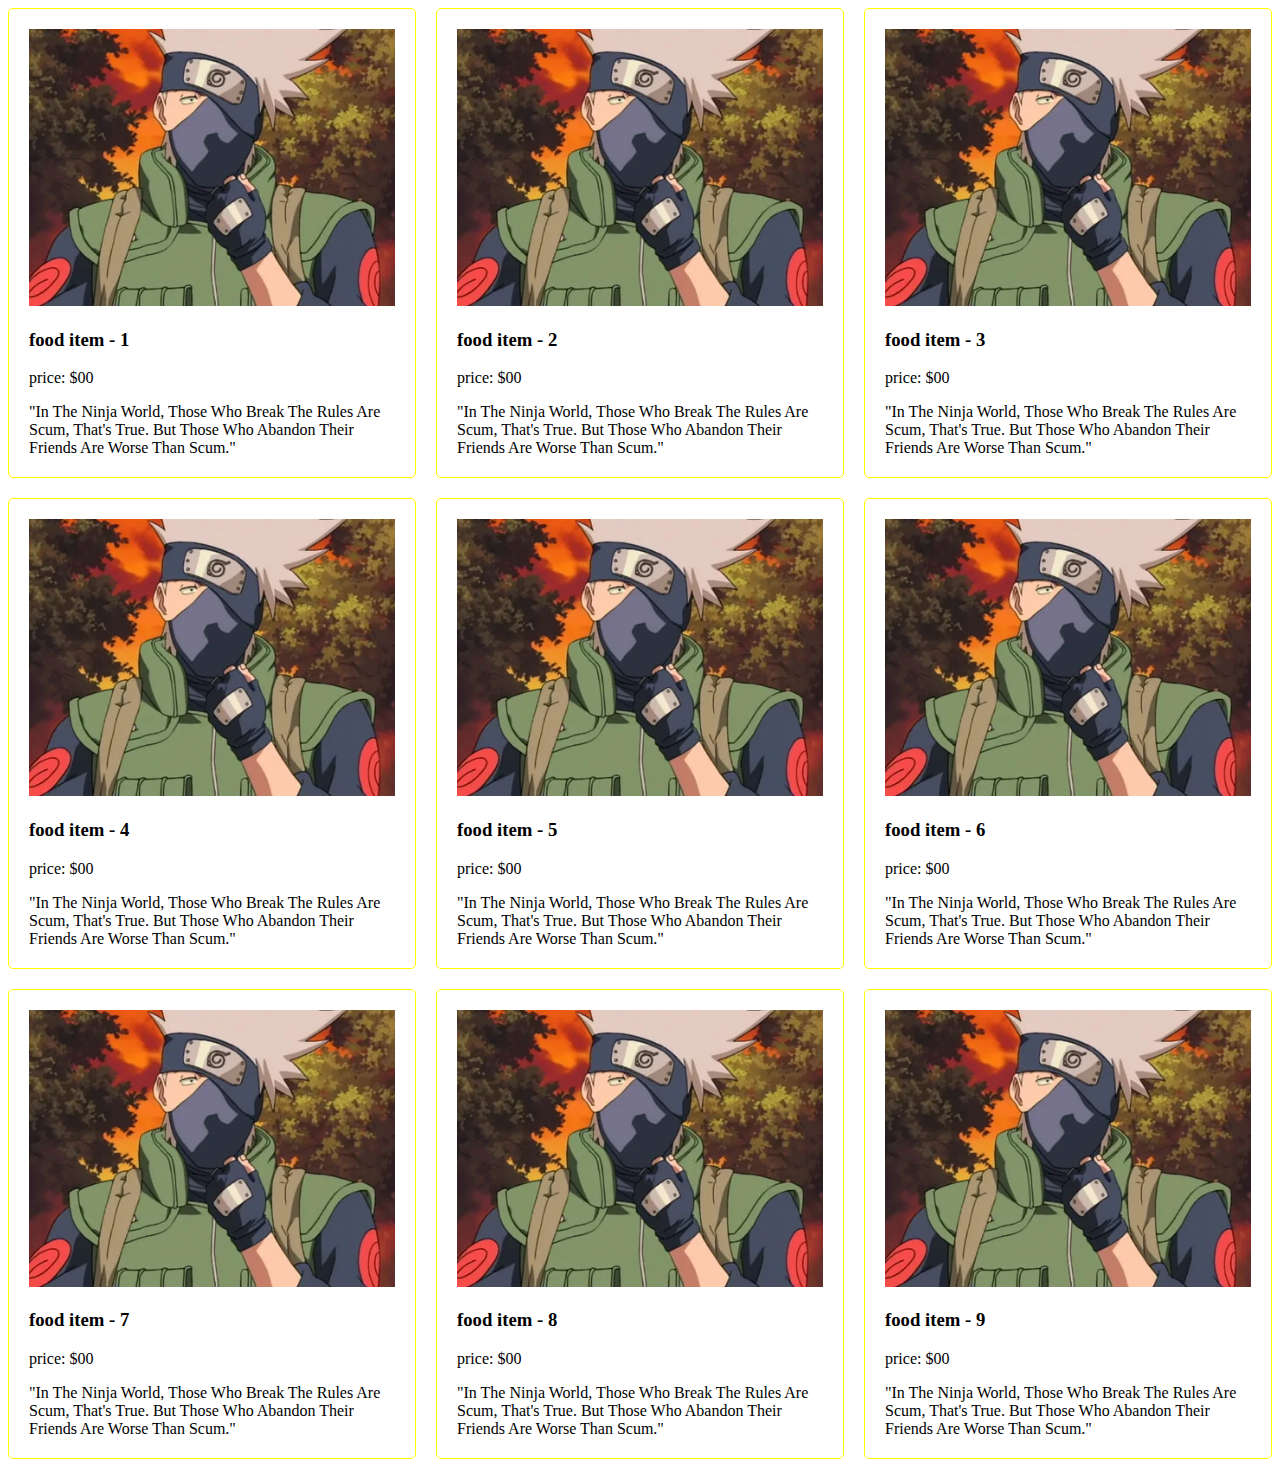
<file: Flex-Grid/index.html>
<!DOCTYPE html>
<html lang="en">
  <head>
    <meta charset="UTF-8" />
    <meta name="viewport" content="width=device-width, initial-scale=1.0" />
    <title>Grid and FLEX</title>
    <style>
      .container {
        display: grid;
        grid-template-columns: repeat(3, 1fr);
        gap: 20px;
      }
      .food {
        border: 1px solid yellow;
        padding: 20px;
        border-radius: 5px;
      }
      .food img {
        width: 100%;
      }

      /*small device*/
      @media screen and (max-width: 576px) {
        .container {
          grid-template-columns: repeat(1, 1fr);
        }
      }
    </style>
  </head>
  <body>
    <div class="container">
      <div class="food">
        <img src="images/i.webp" alt="" />
        <h3>food item - 1</h3>
        <p>price: $00</p>
        "In The Ninja World, Those Who Break The Rules Are Scum, That's True. But Those Who Abandon Their Friends Are Worse Than Scum."
      </div>
      <div class="food">
        <img src="images/i.webp" alt="" />
        <h3>food item - 2</h3>
        <p>price: $00</p>
        "In The Ninja World, Those Who Break The Rules Are Scum, That's True. But Those Who Abandon Their Friends Are Worse Than Scum."
      </div>
      <div class="food">
        <img src="images/i.webp" alt="" />
        <h3>food item - 3</h3>
        <p>price: $00</p>
        "In The Ninja World, Those Who Break The Rules Are Scum, That's True. But Those Who Abandon Their Friends Are Worse Than Scum."
      </div>
      <div class="food">
        <img src="images/i.webp" alt="" />
        <h3>food item - 4</h3>
        <p>price: $00</p>
        "In The Ninja World, Those Who Break The Rules Are Scum, That's True. But Those Who Abandon Their Friends Are Worse Than Scum."
      </div>
      <div class="food">
        <img src="images/i.webp" alt="" />
        <h3>food item - 5</h3>
        <p>price: $00</p>
        "In The Ninja World, Those Who Break The Rules Are Scum, That's True. But Those Who Abandon Their Friends Are Worse Than Scum."
      </div>
      <div class="food">
        <img src="images/i.webp" alt="" />
        <h3>food item - 6</h3>
        <p>price: $00</p>
        "In The Ninja World, Those Who Break The Rules Are Scum, That's True. But Those Who Abandon Their Friends Are Worse Than Scum."
      </div>
      <div class="food">
        <img src="images/i.webp" alt="" />
        <h3>food item - 7</h3>
        <p>price: $00</p>
        "In The Ninja World, Those Who Break The Rules Are Scum, That's True. But Those Who Abandon Their Friends Are Worse Than Scum."
      </div>
      <div class="food">
        <img src="images/i.webp" alt="" />
        <h3>food item - 8</h3>
        <p>price: $00</p>
        "In The Ninja World, Those Who Break The Rules Are Scum, That's True. But Those Who Abandon Their Friends Are Worse Than Scum."
      </div>
      <div class="food">
        <img src="images/i.webp" alt="" />
        <h3>food item - 9</h3>
        <p>price: $00</p>
        "In The Ninja World, Those Who Break The Rules Are Scum, That's True. But Those Who Abandon Their Friends Are Worse Than Scum."
      </div>
    </div>
  </body>
</html>
</file>
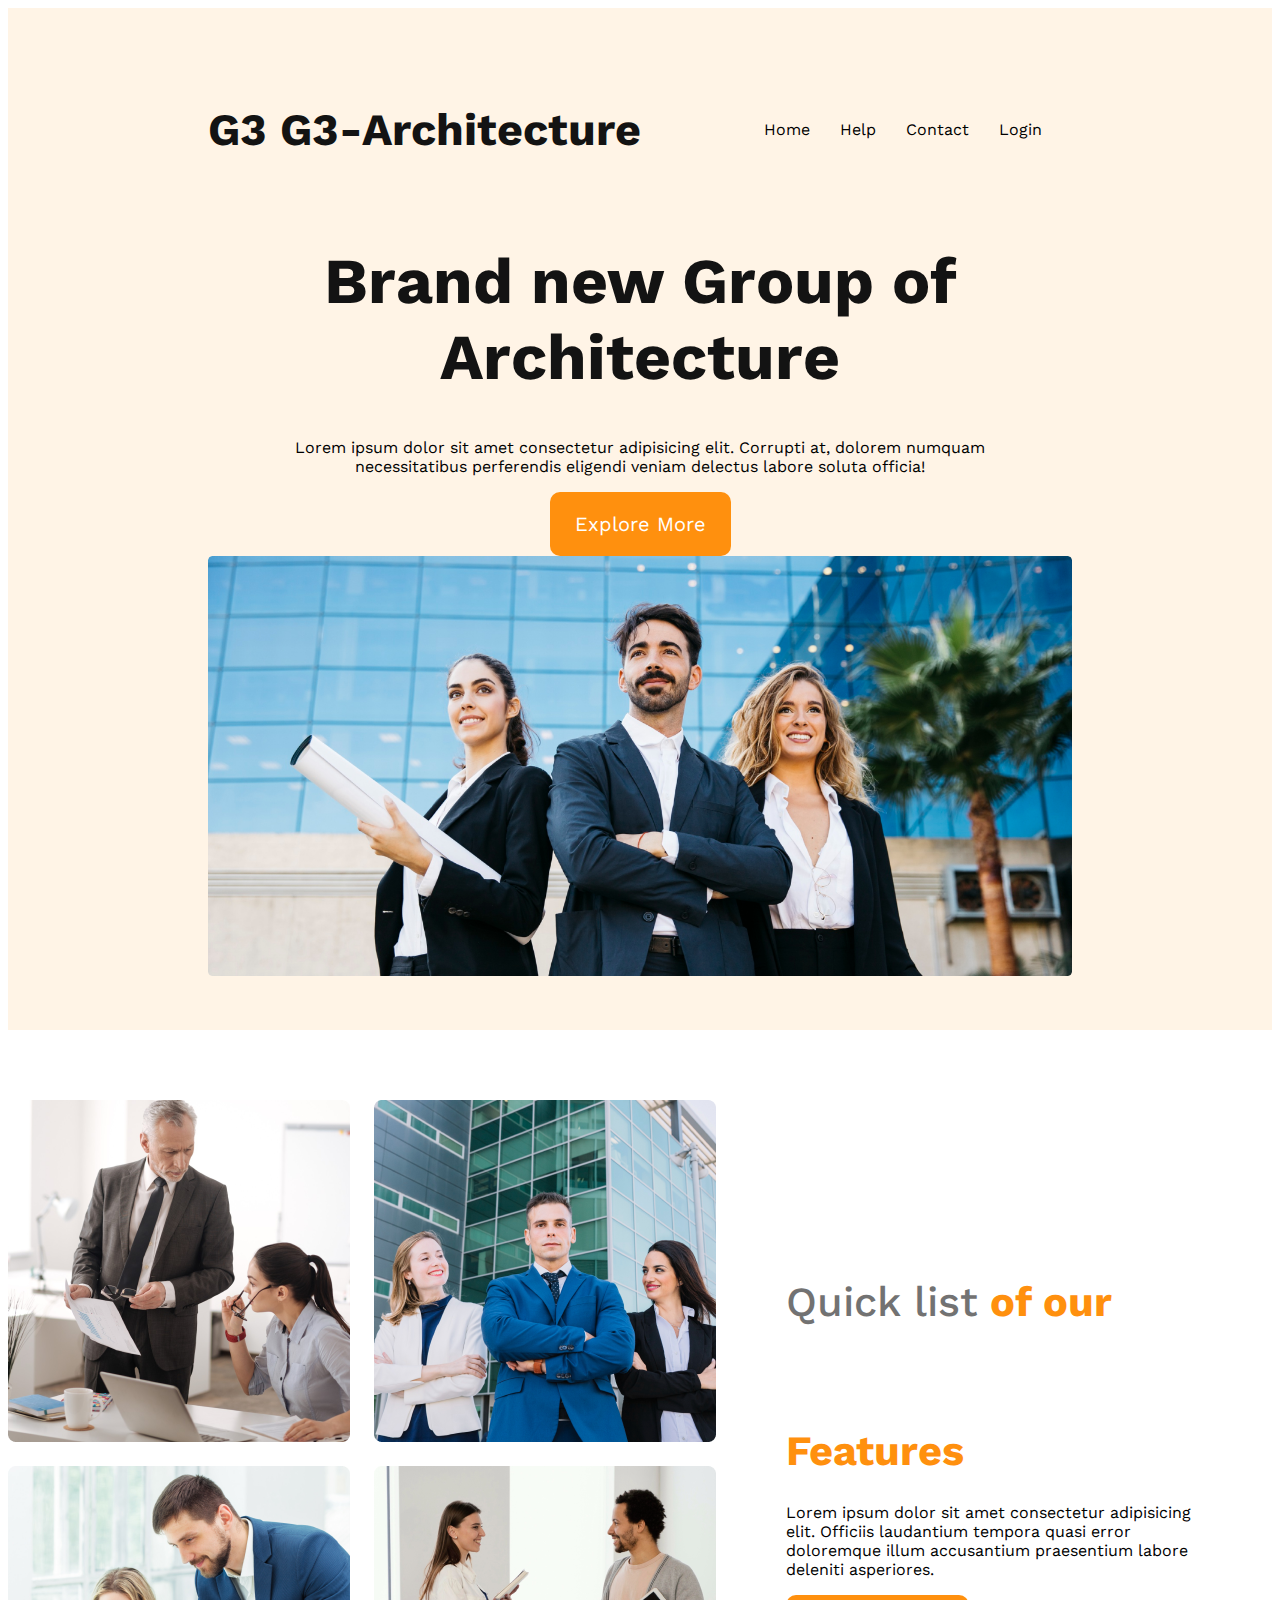
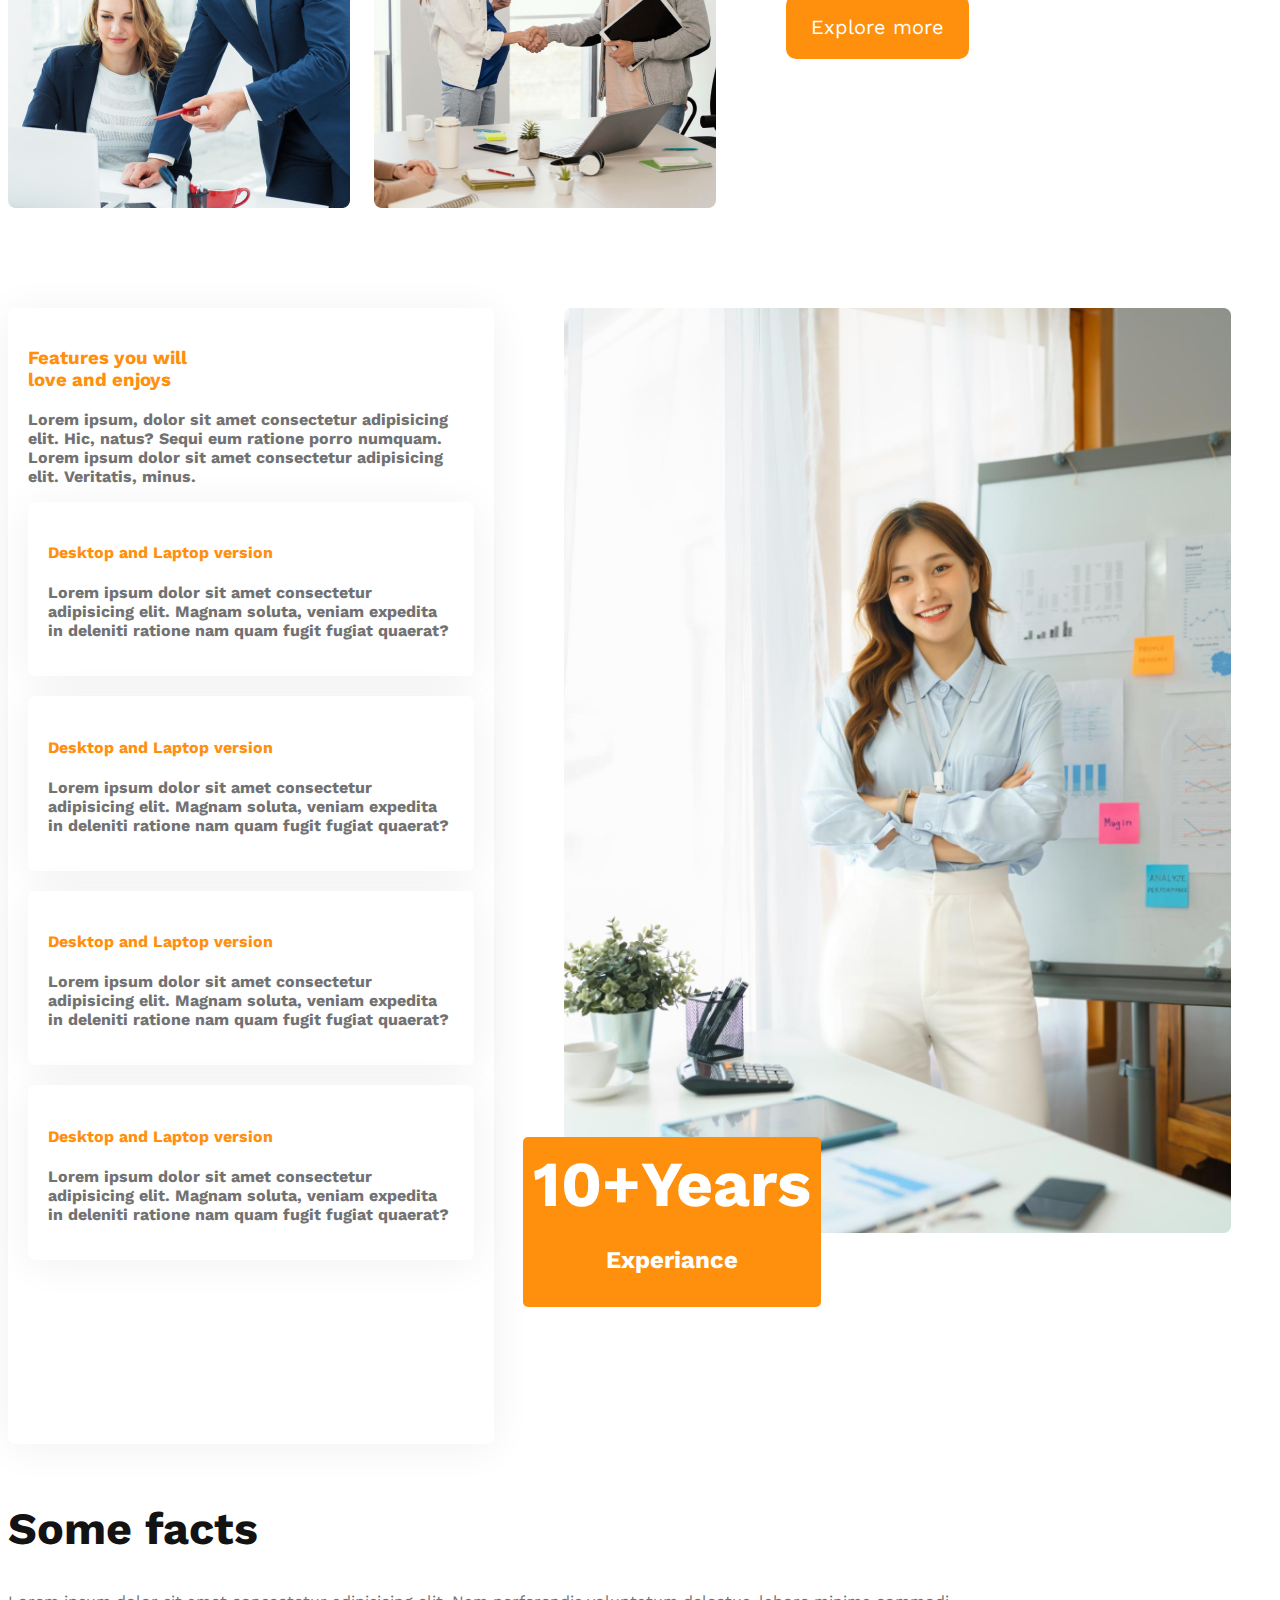
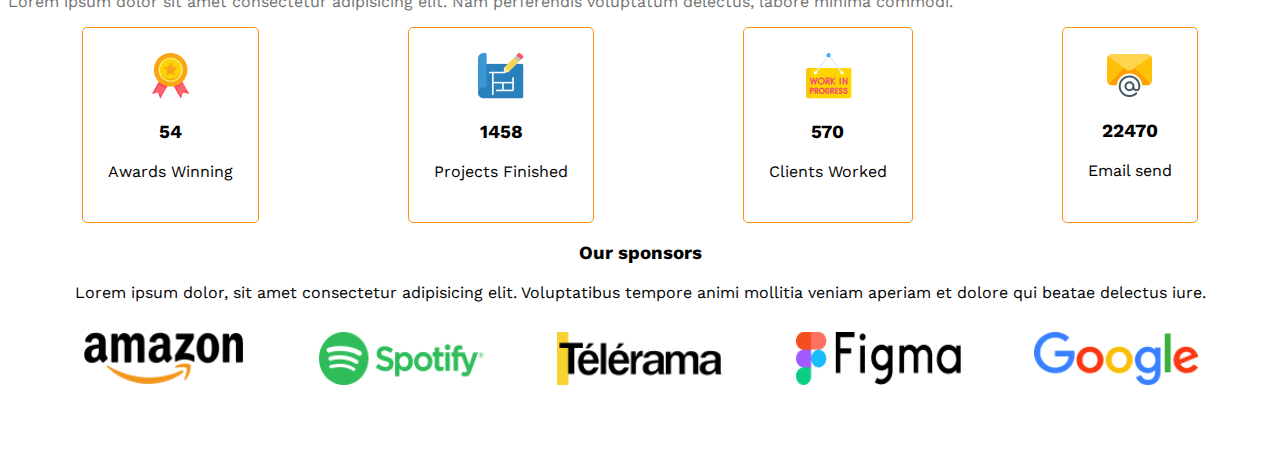
<file: g3-architecture-website/index.html>
<!DOCTYPE html>
<html lang="en">
  <head>
    <meta charset="UTF-8" />
    <meta name="viewport" content="width=device-width, initial-scale=1.0" />
    <title>G3-Architecture</title>
    <link rel="stylesheet" href="css/style.css" />
  </head>
  <body>
    <header>
      <nav>
        <h3 class="section-title">G3 G3-Architecture</h3>
        <ul>
          <li><a href=""></a>Home</li>
          <li><a href=""></a>Help</li>
          <li><a href=""></a>Contact</li>
          <li><a href=""></a>Login</li>
        </ul>
      </nav>

      <div class="banner">
        <div class="banner-content">
          <h1 class="banner-title">Brand new Group of Architecture</h1>
          <p banner-description>
            Lorem ipsum dolor sit amet consectetur adipisicing elit. Corrupti at, dolorem numquam necessitatibus perferendis eligendi veniam delectus
            labore soluta officia!
          </p>
          <button class="btn-primary">Explore More</button>
        </div>
        <img src="images/banner.png" alt="" />
      </div>
    </header>

    <!--main section start-->
    <main>
      <section class="team-container">
        <div class="team-image">
          <img src="images/team1.png" alt="" />
          <img src="images/team2.png" alt="" />
          <img src="images/team3.png" alt="" />
          <img src="images/team4.png" alt="" />
        </div>

        <div class="team-content">
          <h1 class="team-title">
            <span class="quick-list">Quick list</span> <span class="of-our">of our</span> <span class="features">Features</span>
          </h1>
          <p class="team-description">
            Lorem ipsum dolor sit amet consectetur adipisicing elit. Officiis laudantium tempora quasi error doloremque illum accusantium praesentium
            labore deleniti asperiores.
          </p>
          <button class="btn-primary">Explore more</button>
        </div>
      </section>
      <!-- features section-->
      <section class="features">
        <div class="features-content">
          <h3 class="features-title">
            Features you will <br />
            love and enjoys
          </h3>
          <p class="banner-description">
            Lorem ipsum, dolor sit amet consectetur adipisicing elit. Hic, natus? Sequi eum ratione porro numquam. Lorem ipsum dolor sit amet
            consectetur adipisicing elit. Veritatis, minus.
          </p>

          <div class="card">
            <h4>Desktop and Laptop version</h4>
            <p class="banner-description">
              Lorem ipsum dolor sit amet consectetur adipisicing elit. Magnam soluta, veniam expedita in deleniti ratione nam quam fugit fugiat
              quaerat?
            </p>
          </div>

          <div class="card">
            <h4>Desktop and Laptop version</h4>
            <p class="banner-description">
              Lorem ipsum dolor sit amet consectetur adipisicing elit. Magnam soluta, veniam expedita in deleniti ratione nam quam fugit fugiat
              quaerat?
            </p>
          </div>

          <div class="card">
            <h4>Desktop and Laptop version</h4>
            <p class="banner-description">
              Lorem ipsum dolor sit amet consectetur adipisicing elit. Magnam soluta, veniam expedita in deleniti ratione nam quam fugit fugiat
              quaerat?
            </p>
          </div>

          <div class="card">
            <h4>Desktop and Laptop version</h4>
            <p class="banner-description">
              Lorem ipsum dolor sit amet consectetur adipisicing elit. Magnam soluta, veniam expedita in deleniti ratione nam quam fugit fugiat
              quaerat?
            </p>
          </div>
        </div>

        <div class="features-img">
          <img src="images/architect.png" alt="" />
          <div class="ten-years-badge">
            <h2>10+Years</h2>
            <p>Experiance</p>
          </div>
        </div>
      </section>

      <section class="facts">
        <h2 class="section-title">Some facts</h2>
        <p class="banner-description">
          Lorem ipsum dolor sit amet consectetur adipisicing elit. Nam perferendis voluptatum delectus, labore minima commodi.
        </p>

        <div class="facts-card-container">
          <card>
            <img src="images/icons/ribon.png" alt="" />
            <h3 class="card-stats">54</h3>
            <p class="card-title">Awards Winning</p>
          </card>
          <card>
            <img src="images/icons/projects.png" alt="" />
            <h3 class="card-stats">1458</h3>
            <p class="card-title">Projects Finished</p>
          </card>
          <card>
            <img src="images/icons/customers.png" alt="" />
            <h3 class="card-stats">570</h3>
            <p class="card-title">Clients Worked</p>
          </card>
          <card>
            <img src="images/icons/email.png" alt="" />
            <h3 class="card-stats">22470</h3>
            <p class="card-title">Email send</p>
          </card>
        </div>
      </section>
      <!-- sponsors section -->
      <section class="sponsors">
        <h3 class="sponsors-title">Our sponsors</h3>
        <p class="sponsors-description">
          Lorem ipsum dolor, sit amet consectetur adipisicing elit. Voluptatibus tempore animi mollitia veniam aperiam et dolore qui beatae delectus
          iure.
        </p>
        <div class="sponsors-img-container">
          <img src="images/sponsors/amazon.png" alt="" />
          <img src="images/sponsors/spotify.png" alt="" />
          <img src="images/sponsors/telerama.png" alt="" />
          <img src="images/sponsors/figma.png" alt="" />
          <img src="images/sponsors/google.png" alt="" />
        </div>
      </section>
    </main>
  </body>
</html>
</file>
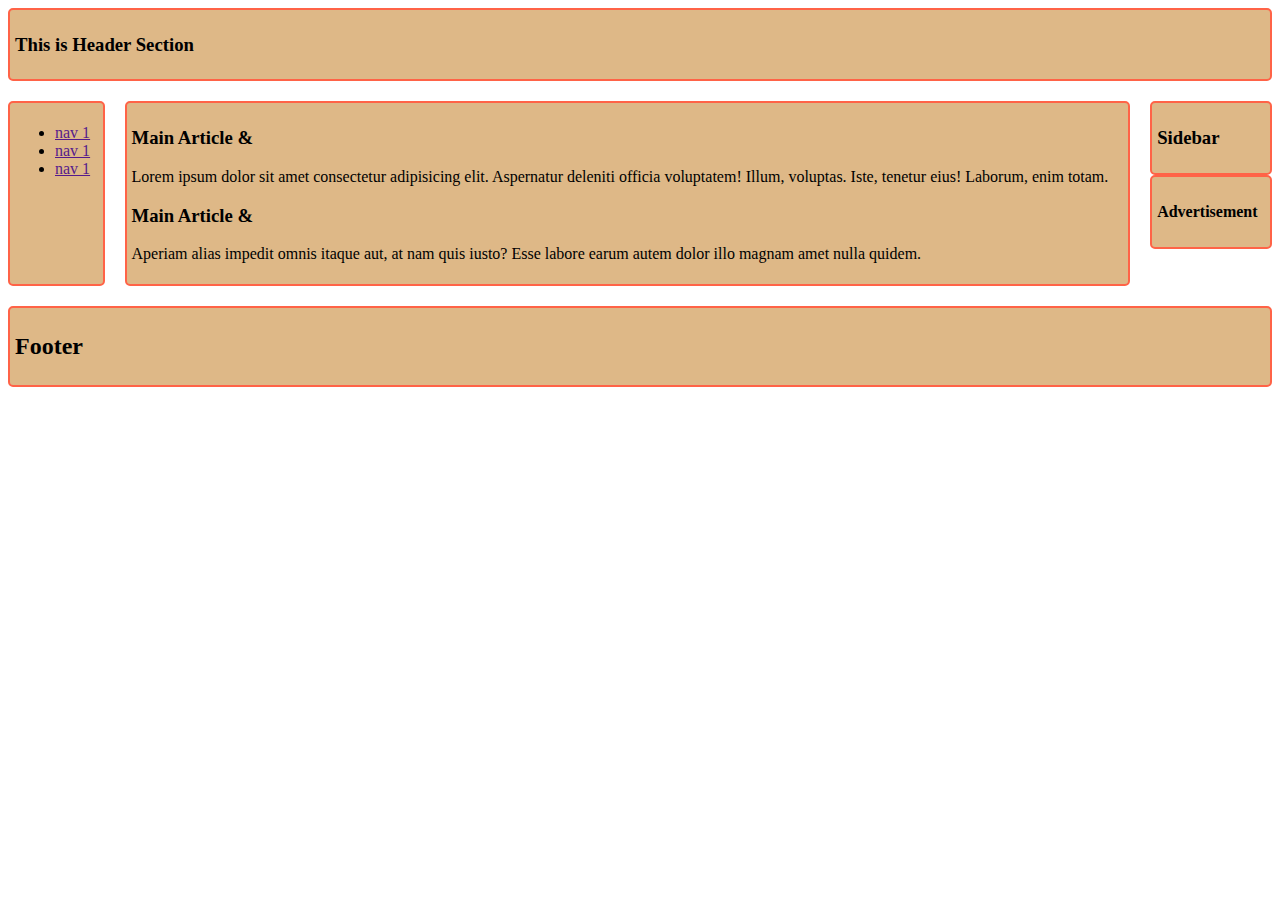
<file: Grid-Area-Layout/index.html>
<!DOCTYPE html>
<html lang="en">
  <head>
    <meta charset="UTF-8" />
    <meta name="viewport" content="width=device-width, initial-scale=1.0" />
    <title>Grid Area Layout</title>
    <link rel="stylesheet" href="style.css" />
  </head>
  <body class="container">
    <header class="header"><h3>This is Header Section</h3></header>
    <nav class="nav">
      <ul>
        <li><a href="">nav 1</a></li>
        <li><a href="">nav 1</a></li>
        <li><a href="">nav 1</a></li>
      </ul>
    </nav>

    <main class="main">
      <article>
        <h3>Main Article &</h3>
        <p>
          Lorem ipsum dolor sit amet consectetur adipisicing elit. Aspernatur deleniti officia voluptatem! Illum, voluptas. Iste, tenetur eius!
          Laborum, enim totam.
        </p>
      </article>
      <article>
        <h3>Main Article &</h3>
        <p>Aperiam alias impedit omnis itaque aut, at nam quis iusto? Esse labore earum autem dolor illo magnam amet nulla quidem.</p>
      </article>
    </main>
    <aside>
      <div class="sidebar">
        <h3>Sidebar</h3>
      </div>
      <div class="advertise">
        <h4>Advertisement</h4>
      </div>
    </aside>
    <footer class="footer"><h2>Footer</h2></footer>
  </body>
</html>
</file>
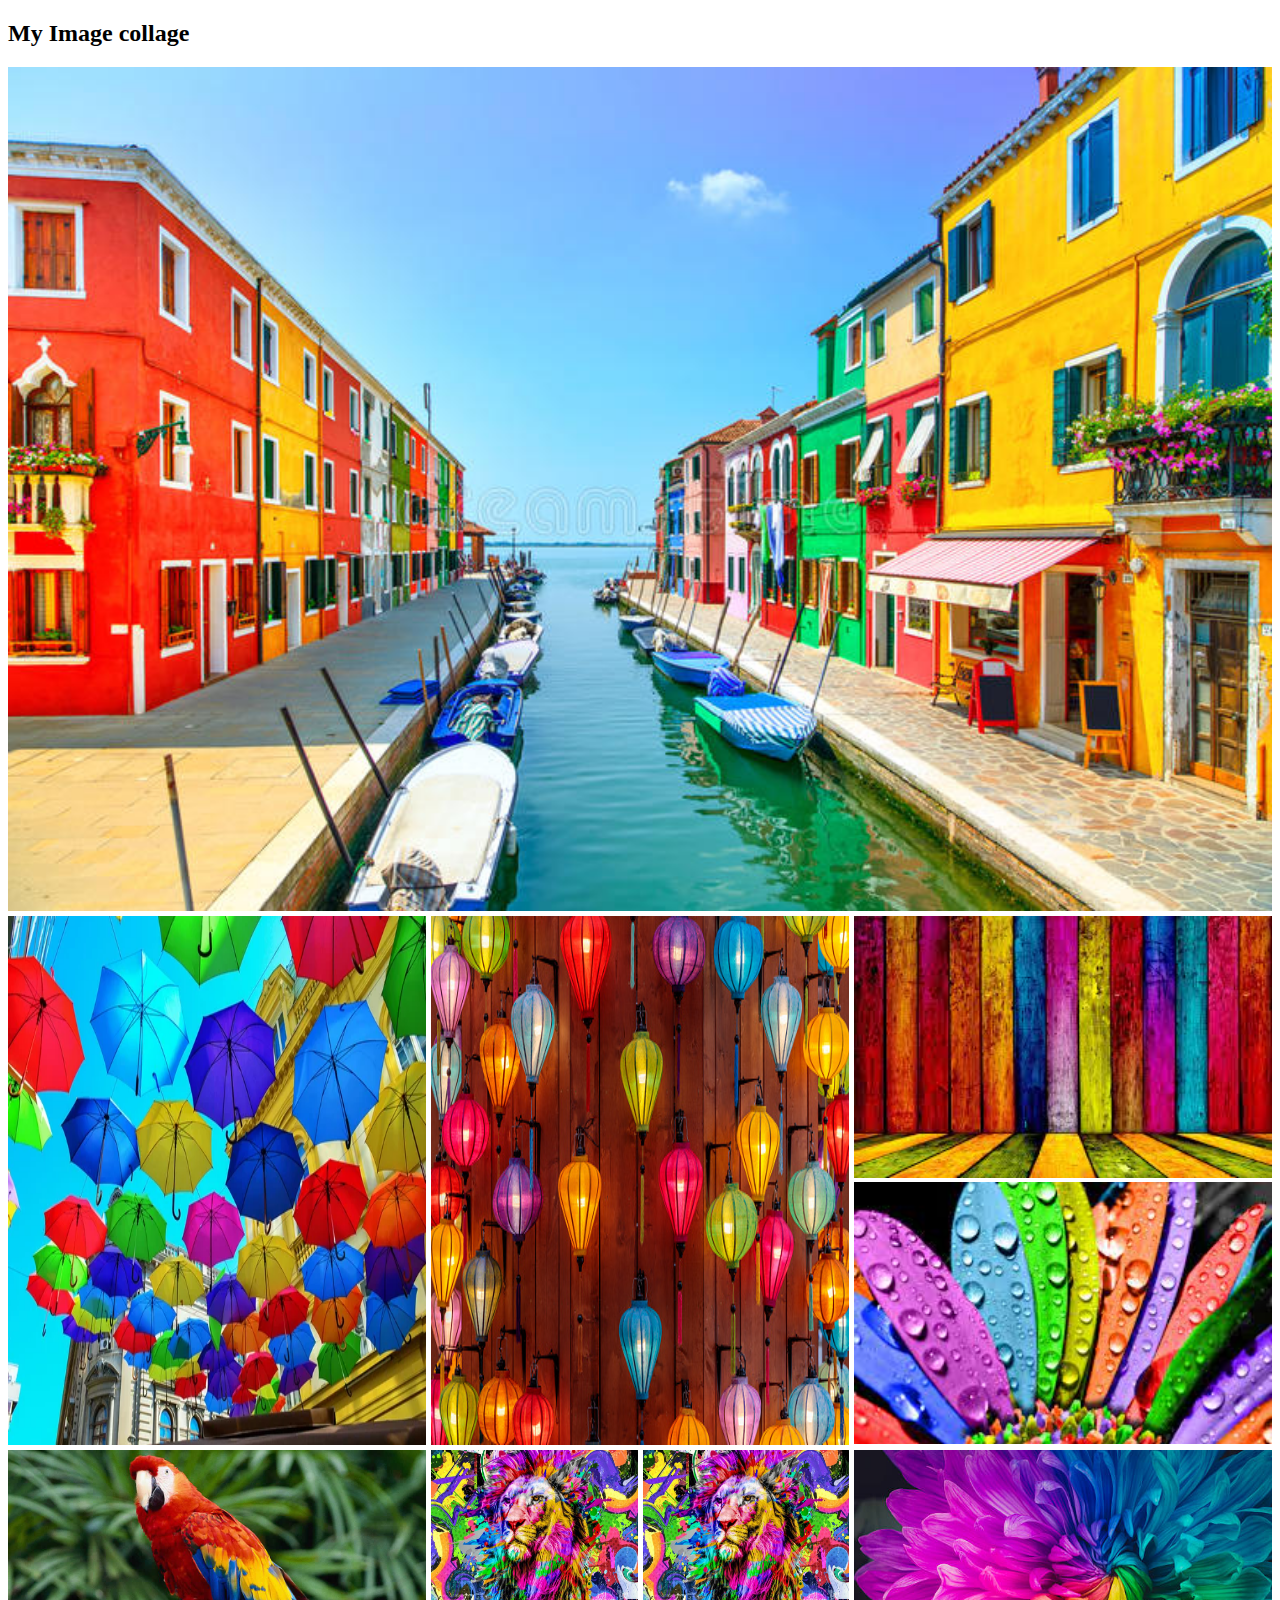
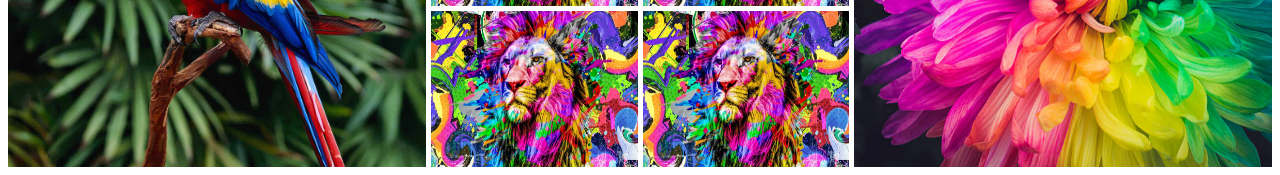
<file: simple-responsive-example/index.html>
<!DOCTYPE html>
<html lang="en">
  <head>
    <meta charset="UTF-8" />
    <meta name="viewport" content="width=device-width, initial-scale=1.0" />
    <title>Simple-Responsive-example</title>
    <link rel="stylesheet" href="css/collage.css" />
  </head>
  <body>
    <header>
      <h2>My Image collage</h2>
    </header>
    <main>
      <section>
        <div class="row">
          <img src="images/A.jpg" alt="" />
        </div>

        <div class="row">
          <div>
            <img src="images/B.jpg" alt="" />
          </div>

          <div>
            <img src="images/C.jpg" alt="" />
          </div>

          <div class="vertical-collage">
            <img src="images/D.jpg" alt="" />
            <img src="images/E.jpg" alt="" />
          </div>
        </div>

        <div class="row">
          <div>
            <img src="images/F.jpg" alt="" />
          </div>

          <div class="square-collage">
            <img src="images/G.jpg" alt="" />
            <img src="images/G.jpg" alt="" />
            <img src="images/G.jpg" alt="" />
            <img src="images/G.jpg" alt="" />
          </div>
          <div>
            <img src="images/H.jpg" alt="" />
          </div>
        </div>
      </section>
    </main>
  </body>
</html>
</file>
<file: g3-architecture-website/css/style.css>
/*work sance font*/
 @import url('https://fonts.googleapis.com/css2?family=Lato:wght@400;700&family=Work+Sans:wght@400;600;700&display=swap');

 *{
    font-family: 'Lato', sans-serif;
font-family: 'Work Sans', sans-serif;
}
/* Shared style */
.btn-primary{
    border-radius: 10px;
    background: #FF900E;
    padding: 20px 25px;
    color: #FFF;
    font-size: 1.25rem;
    cursor: pointer;
    border: 0;
}
.section-title{
    font-size: 2.8rem;
    font-weight: 700;
    color: #131313;
}

/* header style */
header{
    background: rgba(255, 144, 14,0.10);
    padding: 50px 200px;
}
nav{
    display: flex;
    justify-content: space-between;
    align-items: center;
}

nav > ul{
    display: flex;
}
nav li{
    list-style: none;
    margin-right: 30px;
    font-weight: 600px;
    font-size: 1rem;
}
nav li a{
    text-decoration: none;
    color: #424242;
}

/* banner section */

.banner-content{
    width: 800px;
    text-align: center;
    margin: 0px auto;
}
.banner-title{
    font-size: 4rem;
    font-weight: 700;
    color: #131313;
}
.banner-description{
    color: #727272;

}
.banner img{
    width: 100%;
}

/*main section*/
main{
    max-width: 1440px;
    margin: 70px auto;
   }
   .team-container{
    display: flex;
    align-items: center;
}
.team-image{
    display: grid;
    grid-template-columns: repeat(2,1fr);
    gap: 1.5rem;
}

.team-content{
    padding-left: 70px;
    padding-right: 70px;
}
.team-title{
    font-size: 2.6rem;
}
.team-title, .quick-list{
    color: #727272;
    font-weight: 500;
}

.team-title, .features{
    color: #FF900E;
    font-weight: 700;
}

/*features section*/
.features{
    margin-top: 100px;
    display: flex;
    gap: 70px;
}
.features-content ,.card{
    padding: 20px;
    margin-bottom: 20px;
border-radius: 7px;
background: #FFF;
box-shadow: 0px 4px 40px 0px rgba(0, 0, 0, 0.06);
}
.features-img img{
    height: 80%;
}

.ten-years-badge{
    border-radius: 5px;
background: #FF900E;
color: #FFF;
width: 280px;
padding: 9px;
text-align: center;
margin-left: -41px;
position: relative;
bottom: 100px;
}

.ten-years-badge h2{
    font-size: 4rem;
    margin:0px
}
.ten-years-badge p{
    font-size: 1.5rem;

}

/*facts-card*/

.facts-card-container{
    display: flex;
    justify-content: space-around;
}
.facts-card-container card{
    border-radius: 5px;
    border: 1px solid #FF900E;
    text-align: center;
    padding: 25px;
}

/*sponsors*/
.sponsors{
    text-align: center;
}

.sponsors-img-container{
    margin-top: 30px;
    display: flex;
    justify-content: space-evenly;
}

.sponsors-img-container img
{
width: 165px;
}







/* responsive */
/*mobile devices*/
@media screen and (max-width:576px){
    header{
        padding: 25px;
    }
    .facts-card-container,.sponsors-img-container,.features ,
    nav, .team-container {
        flex-direction: column;
    }
    .facts-card-container{
        gap: 10px;
    }
    .features-img img{
        width: 100%;
    }
    .ten-years-badge{
        margin-left: 0px;
    }
    .sponsors-img-container{
        padding: 20px 100px;
        
    }

    .sponsors-img-container img{
        padding-bottom: 25px;

    }
    .banner-content{
        width: 345px;
        padding-left: 15px;
        padding-right: 15px;

    }
    .team-image{
        grid-template-columns: repeat(1,1fr);
        
    }    
}
/*tablet devies*/

@media screen and (min-width:576px) and (max-width:960px) {
    header{
        padding: 50px;
    }
    nav, .team-container,.sponsors-img-container img{
        flex-direction: column;
    }
    .banner-content{
        width: 960px;
        padding-left: 15px;
        padding-right: 15px;

    }
}
</file>
<file: Grid-Area-Layout/style.css>
.header , .nav , .main , .sidebar ,.advertise, .footer{
    background-color: burlywood;
    border: 2px solid tomato;
    border-radius: 5px;
    padding: 5px;
}

.header{
    grid-area: header;
}
.nav{
    grid-area: nav;
}
.main{
    grid-area: main;
}
.sidebar{
    grid-area: sidebar;
}
.advertise{
    grid-area: advertise;
}
.footer{
    grid-area: footer;
}
.container{
    display: grid;
    gap: 20px;
    grid-template-areas:
    "header     header      header     header"
    "nav        main        main        sidebar"
    "nav        main        main        advertise"
    "footer     footer      footer      footer"
    ;

}

@media screen and(max-width:576px) {
    .container{
        grid-template-areas: 
        "header"
        "nav"
        "main"
        "sidebar"
        "advertise"
        "footer"
        ;
    }
}
</file>
<file: simple-responsive-example/css/collage.css>
img{
    width: 100%;
    height: 100%;
}

.row{
    display: flex;
    gap: 5px;
    margin-bottom: 5px;
}
.vertical-collage img{
    height: calc((100% - 5px)/2);
}

.row > div{
    flex: 1;
}

.square-collage{
    display: grid;
    grid-template-columns: repeat(2,1fr);
    gap: 5px;
}

@media screen and (max-width:576px) {
    body{
        background-color: red;

    }
    .row{
        flex-direction: column;
    }
}
/*Responsive by mediaQuery

@media screen and (max-width:576px) {
    .row{
        flex-direction: column;
        height: auto;
    }
    .square-collage{
        grid-template-columns: 1fr;
    }
    
}
@media screen and(min-width:576px) and (max-width:992px) {
 .row{
    flex-direction: column;
    height: auto;
 }
    
}
*/
</file>
